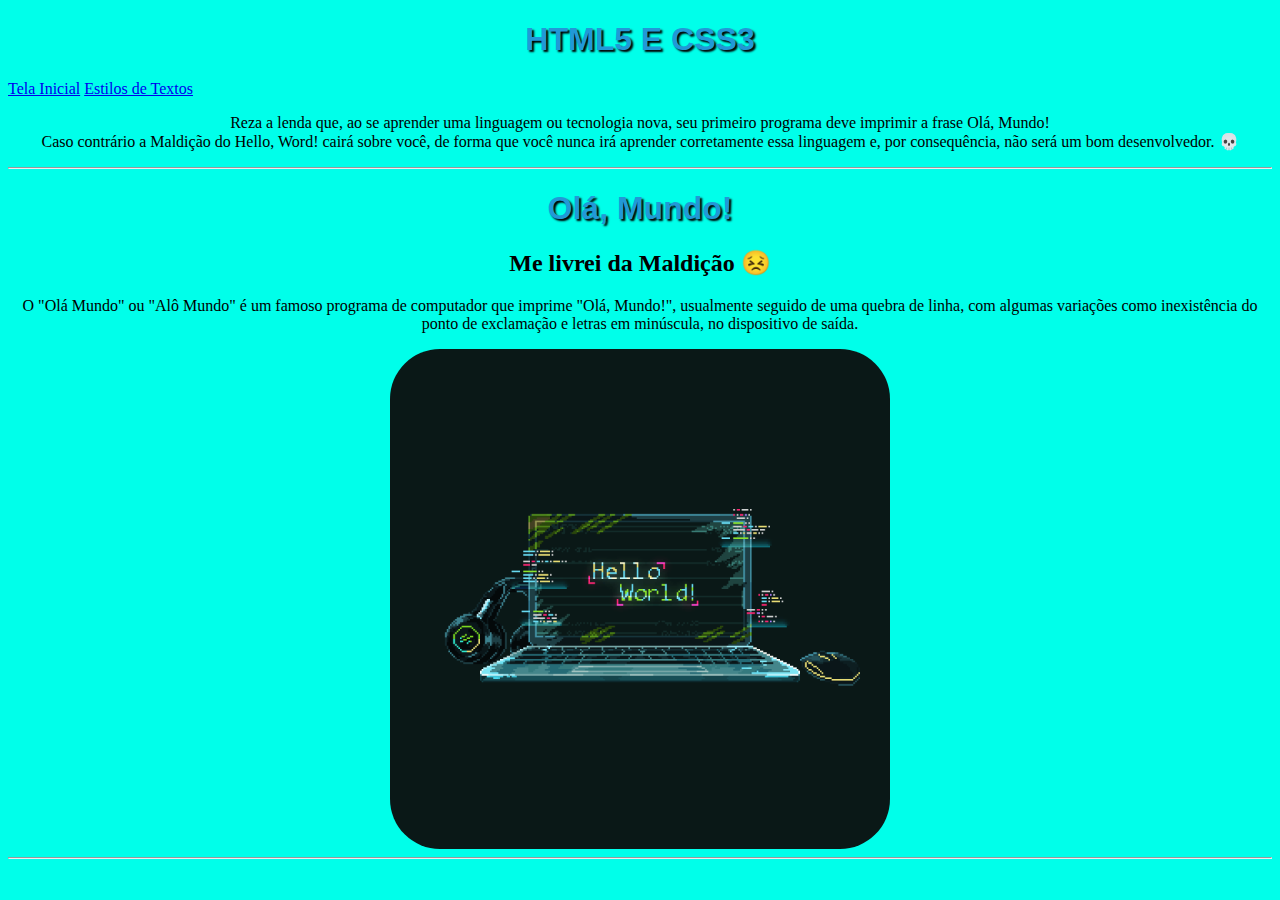
<file: index.html>
<!DOCTYPE html>
<html lang="pt-br">
<head>
    <meta charset="UTF-8">
    <meta http-equiv="X-UA-Compatible" content="IE=edge">
    <meta name="viewport" content="width=device-width, initial-scale=1.0">
    <link rel="shortcut icon" href="favicon.ico" type="image/x-icon">
    <link rel="stylesheet" href="style.css">
    <title>Meu Primeiro Site</title>
</head>
<body>
    <h1>HTML5 E CSS3</h1>
    <a href="index.html" target="_self" title="Tela Inicial">Tela Inicial</a>
    <a href="estilos.html" target="_self" title="Estilos de Textos">Estilos de Textos</a>

    <p id="Lenda">Reza a lenda que, ao se aprender uma linguagem ou tecnologia nova, seu primeiro programa deve imprimir a frase Olá, Mundo! </br>
    Caso contrário a Maldição do Hello, Word! cairá sobre você, de forma que você nunca irá aprender corretamente essa linguagem e, por consequência, não será um bom desenvolvedor. &#x1F480; </p>
    
    <hr>

    <h1>Olá, Mundo!</h1>
    <h2>Me livrei da Maldição &#x1F623;</h2>
    <p id="Lenda">
        O "Olá Mundo" ou "Alô Mundo" é um famoso programa de computador que imprime "Olá, Mundo!", usualmente seguido de uma quebra de linha, com algumas variações como inexistência do ponto de exclamação e letras em minúscula, no dispositivo de saída.
    </p>
        <div class="container">
        <img src="./imgs/imagem1.gif" height="500px" alt="Olá, Mundo!" style="display: block; margin: auto; border-radius: 50px;">
         <div class="overlay">
            <div class="text">&lt;h1&gt;Hello, World!&lt;/h1&gt;</h1></div>
         </div>
        </div>
        <hr>
        <audio src="audio/wow.mp3" autoplay style="display: block; margin: auto;"></audio>
    </body>
</html>
</file>
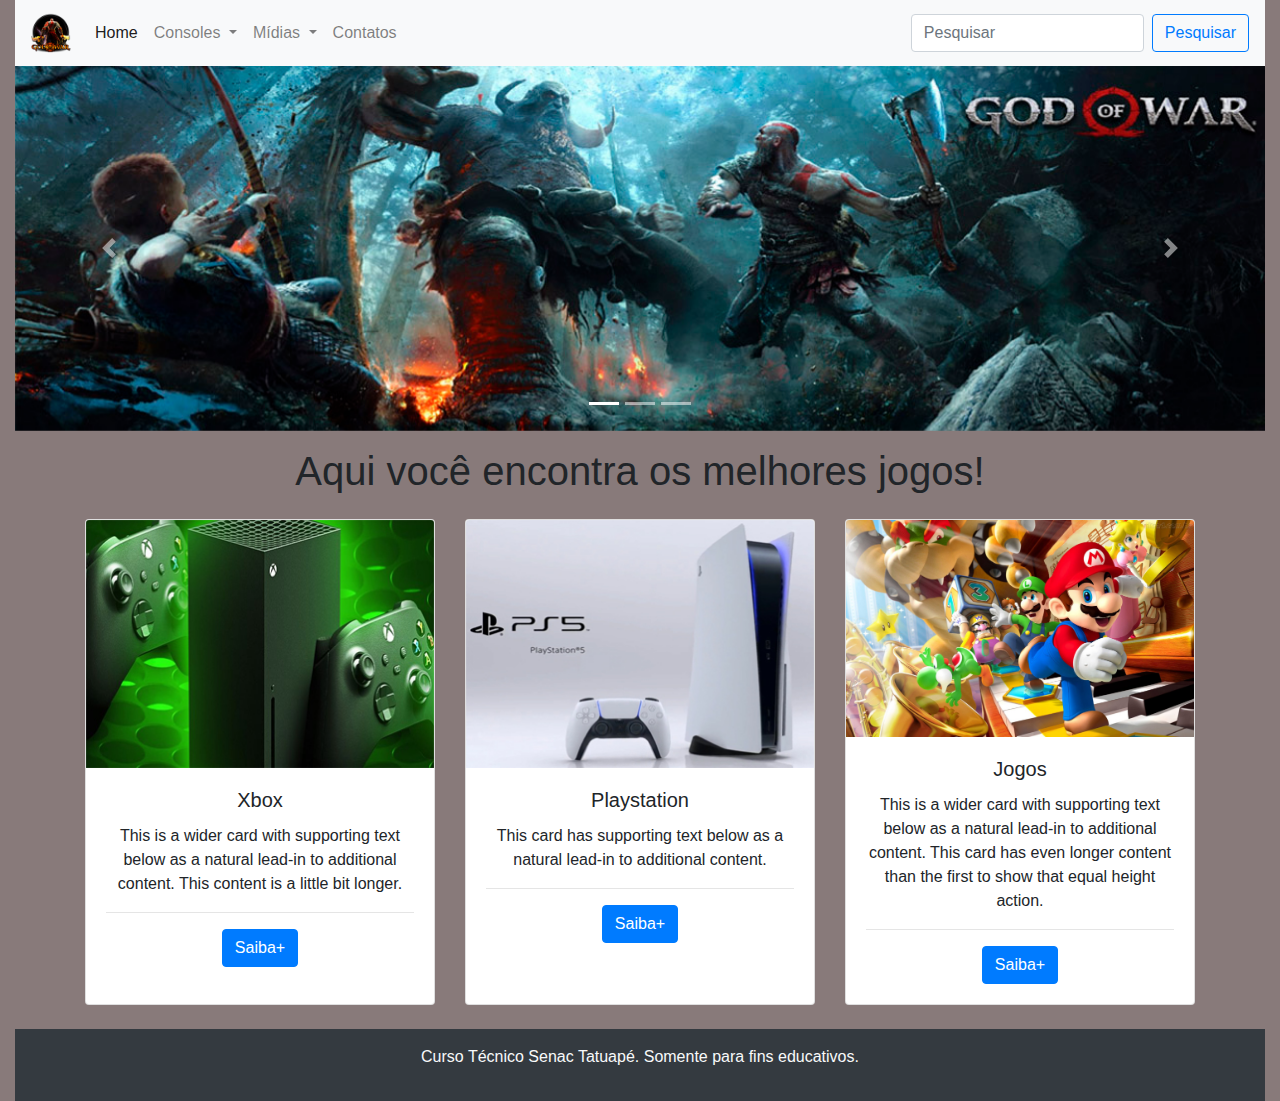
<file: 04_GAME/index.html>
<!DOCTYPE html>
<html lang="pt-br">
<head>
    <meta charset="UTF-8">
    <meta http-equiv="X-UA-Compatible" content="IE=edge">
    <meta name="viewport" content="width=device-width, initial-scale=1.0">
    <meta name="description" content="">
    <meta name="keywords" content="">
    <title>Game</title>
    <link rel="shortcut icon" href="img/favicon.ico" type="image/x-icon">
    <link rel="stylesheet" href="bootstrap/css/bootstrap.min.css">
    <style>
        body{
            background-color: #887a7a;
        }
        .logo{
            width: 40px;
            height: 40px;
        }
    </style>
</head>
<body>

    <div class="container-fluid">
        <nav class="navbar navbar-expand-lg navbar-light bg-light">
            <a class="navbar-brand" href="index.html">
                <img src="img/ico_kratos.png" class="logo" alt="">
            </a>
            <button class="navbar-toggler" type="button" data-toggle="collapse" data-target="#conteudoNavbarSuportado" aria-controls="conteudoNavbarSuportado" aria-expanded="false" aria-label="Alterna navegação">
              <span class="navbar-toggler-icon"></span>
            </button>
          
            <div class="collapse navbar-collapse" id="conteudoNavbarSuportado">
              <ul class="navbar-nav mr-auto">
                <li class="nav-item active">
                  <a class="nav-link" href="index.html">Home <span class="sr-only">(página atual)</span></a>
                </li>                
                
                <li class="nav-item dropdown">
                  <a class="nav-link dropdown-toggle" href="#" id="navbarDropdown" role="button" data-toggle="dropdown" aria-haspopup="true" aria-expanded="false">
                    Consoles
                  </a>
                  <div class="dropdown-menu" aria-labelledby="navbarDropdown">
                    <a class="dropdown-item" href="play.html">Play</a>
                    <a class="dropdown-item" href="xbox.html">Xbox</a> 
                  </div>
                </li>

                <li class="nav-item dropdown">
                    <a class="nav-link dropdown-toggle" href="#" id="navbarDropdown" role="button" data-toggle="dropdown" aria-haspopup="true" aria-expanded="false">
                      Mídias
                    </a>
                    <div class="dropdown-menu" aria-labelledby="navbarDropdown">
                      <a class="dropdown-item" href="fotos.html">Fotos</a>
                      <a class="dropdown-item" href="video.html">Vídeos</a> 
                    </div>
                  </li>

                <li class="nav-item">
                  <a class="nav-link" href="contatos.html">Contatos</a>
                </li>
              </ul>
              <form class="form-inline my-2 my-lg-0">
                <input class="form-control mr-sm-2" type="search" placeholder="Pesquisar" aria-label="Pesquisar">
                <button class="btn btn-outline-primary my-2 my-sm-0" type="submit">Pesquisar</button>
              </form>
            </div>
          </nav> 
          <div id="carouselExampleIndicators" class="carousel slide" data-ride="carousel">
            <ol class="carousel-indicators">
              <li data-target="#carouselExampleIndicators" data-slide-to="0" class="active"></li>
              <li data-target="#carouselExampleIndicators" data-slide-to="1"></li>
              <li data-target="#carouselExampleIndicators" data-slide-to="2"></li>
            </ol>
            <div class="carousel-inner">
              <div class="carousel-item active">
                <img class="d-block w-100" src="img/banner1.jpg" alt="Primeiro slide">
              </div>
              <div class="carousel-item">
                <img class="d-block w-100" src="img/banner2.jpg" alt="">
              </div>
              <div class="carousel-item">
                <img class="d-block w-100" src="img/banner-gears.jpg" alt="">
              </div>
            </div>
            <a class="carousel-control-prev" href="#carouselExampleIndicators" role="button" data-slide="prev">
              <span class="carousel-control-prev-icon" aria-hidden="true"></span>
              <span class="sr-only">Anterior</span>
            </a>
            <a class="carousel-control-next" href="#carouselExampleIndicators" role="button" data-slide="next">
              <span class="carousel-control-next-icon" aria-hidden="true"></span>
              <span class="sr-only">Próximo</span>
            </a>
          </div>

          <div class="container">
            <h1 class="text-center pt-3 pb-3">Aqui você encontra os melhores jogos!</h1>
            <div class="card-deck text-center">
              <div class="card">
                <img class="card-img-top" src="img/x_xbox.jpg" alt="Xbox">
                <div class="card-body">
                  <h5 class="card-title">Xbox</h5>
                  <p class="card-text">This is a wider card with supporting text below as a natural lead-in to additional content. This content is a little bit longer.</p>
                  <hr>
                  <a href="#" class="btn btn-primary">Saiba+</a>
                </div>
              </div>
              <div class="card">
                <img class="card-img-top" src="img/ps5.jpg" alt="Playstation">
                <div class="card-body">
                  <h5 class="card-title">Playstation</h5>
                  <p class="card-text">This card has supporting text below as a natural lead-in to additional content.</p>
                  <hr>
                  <a href="#" class="btn btn-primary">Saiba+</a>
                </div>
              </div>
              <div class="card">
                <img class="card-img-top" src="img/mario.jpg" alt="Mario">
                <div class="card-body">
                  <h5 class="card-title">Jogos</h5>
                  <p class="card-text">This is a wider card with supporting text below as a natural lead-in to additional content. This card has even longer content than the first to show that equal height action.</p>
                  <hr>
                  <a href="#" class="btn btn-primary">Saiba+</a>
                </div>
              </div>
            </div>
          </div>
          <br>
          <footer class="container-fluid text-center text-light bg-dark pt-3 pb-3">
            <p>Curso Técnico Senac Tatuapé. Somente para fins educativos.</p>
          </footer>

    </div>

     <!-- JavaScript (Opcional) -->
    <!-- jQuery primeiro, depois Popper.js, depois Bootstrap JS -->
    <script src="bootstrap/js/jquery-3.3.1.slim.min.js"></script>
    <script src="bootstrap/js/popper.min.js"></script>
    <script src="bootstrap/js/bootstrap.min.js" ></script>
</body>
</html>
</file>
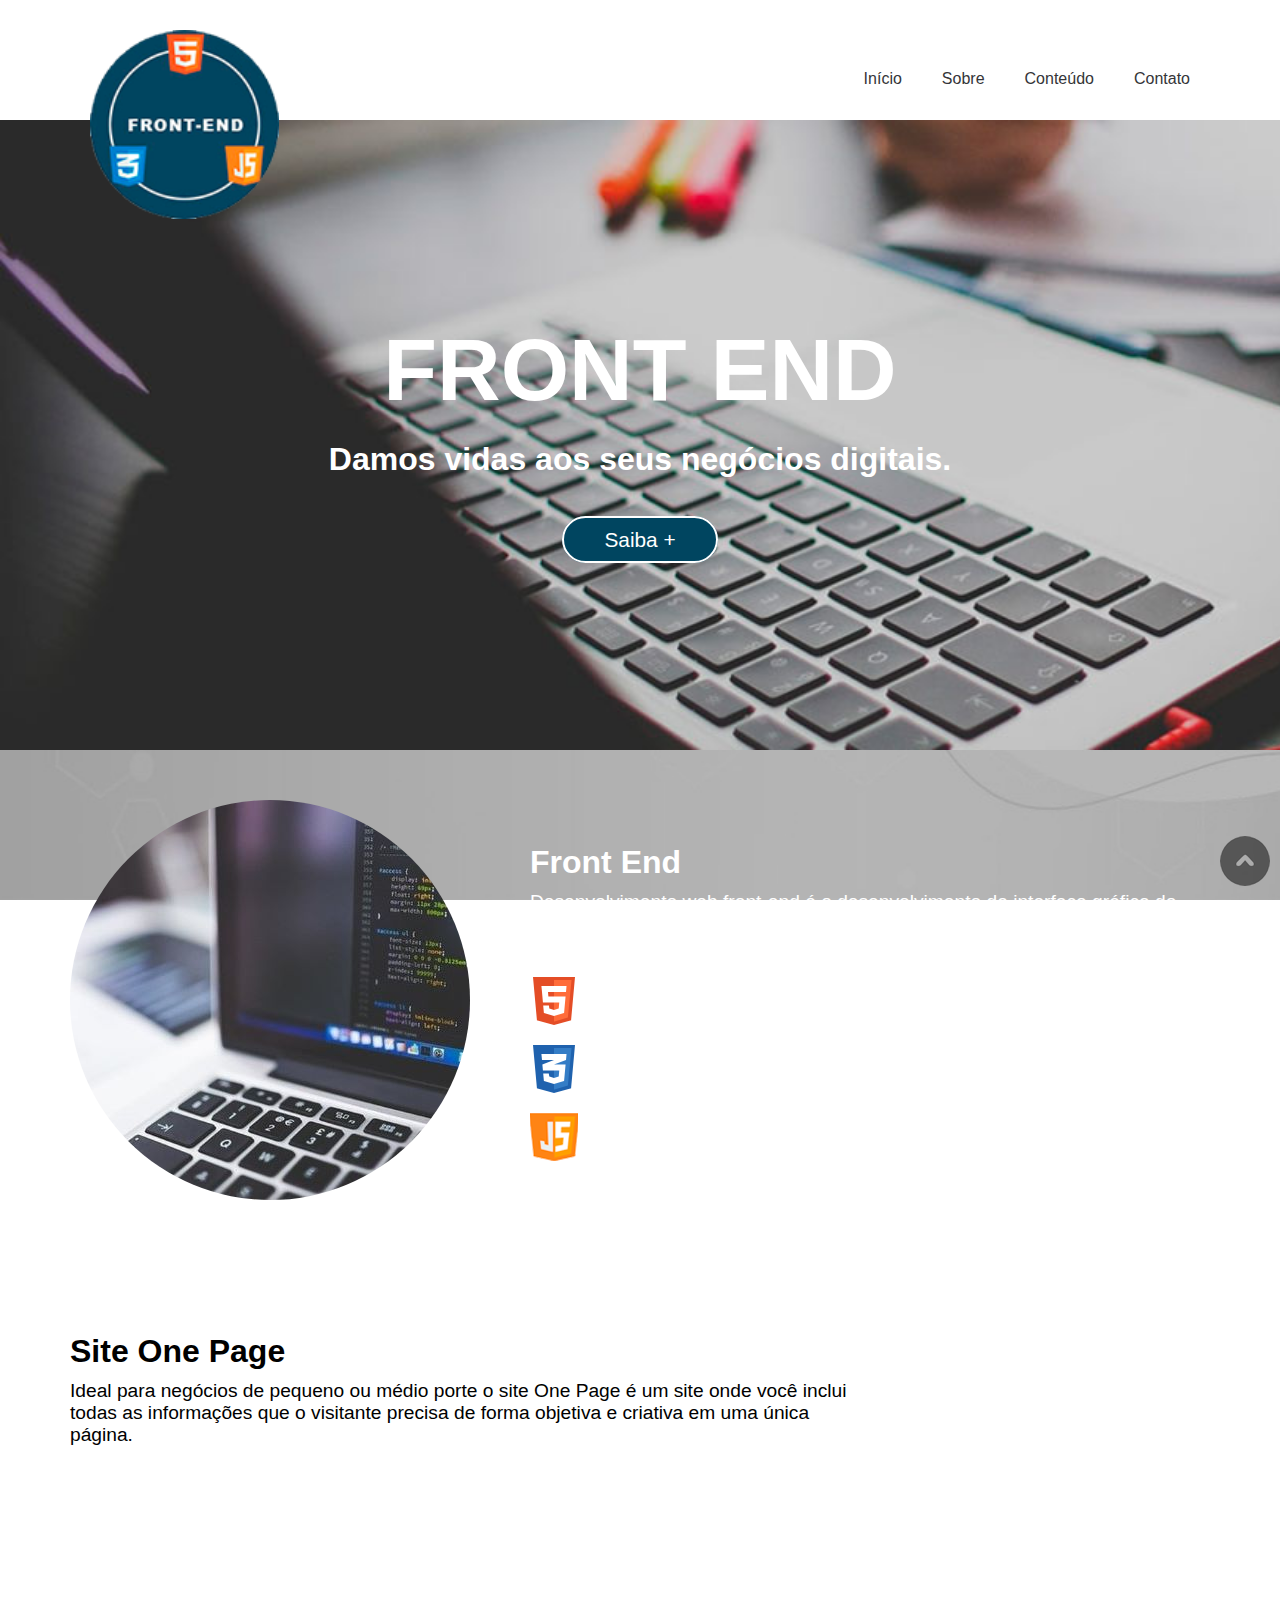
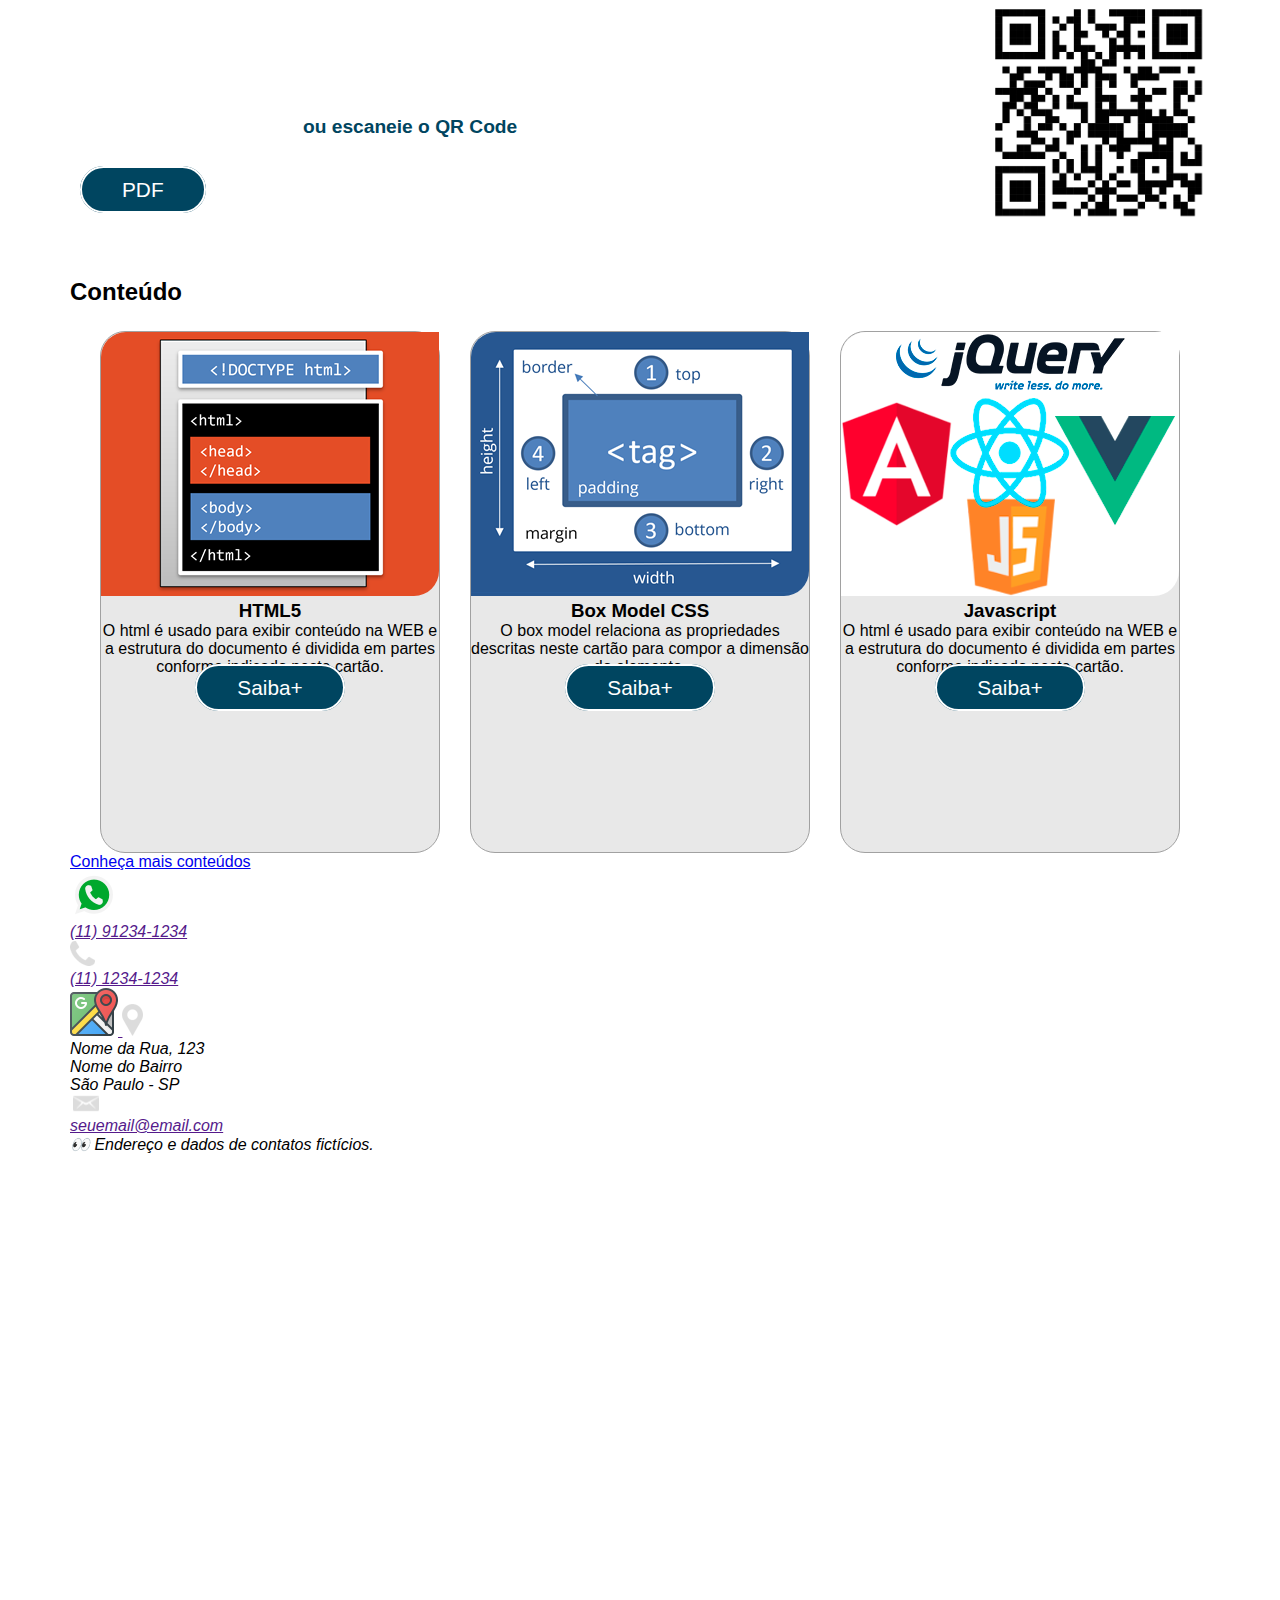
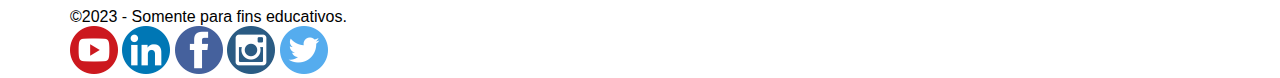
<file: ONE PAGE/index.html>
<!DOCTYPE html>
<html lang="pt-br">
<head>
    <meta charset="UTF-8">
    <meta http-equiv="X-UA-Compatible" content="IE=edge">
    <meta name="viewport" content="width=device-width, initial-scale=1.0">
    <meta name="description" content="">
    <meta name="keywords" content="">
    <title>One Page Site</title>
    <link rel="shortcut icon" href="img/favicon.png" type="image/x-icon">
    <link rel="stylesheet" href="style.css">
</head>
<body>
    <header id="inicio">
        <div class="container flex">
            <div id="logo">
                <img src="img/logo_front.png" alt="Logotipo Front End">
            </div>
            <nav id="menu">
                <input type="checkbox" name="check" id="check">
                <label for="check">&#x2630;</label>
                <ul>
                    <li><a href="#inicio">Início</a></li>
                    <li><a href="#sobre">Sobre</a></li>
                    <li><a href="#conteudo">Conteúdo</a></li>
                    <li><a href="#contato">Contato</a></li>
                </ul>
            </nav>
        </div>
    </header>
     <main>
        <div class="container">
            <h1>FRONT END</h1>
            <h2>Damos vidas aos seus negócios digitais.</h2>
            <a href="#" target="_blank" class="botao">Saiba +</a>
        </div>
    </main>
    <section id="sobre">
        <div class="container flex2">
            <div class="destaque_sobre">
                <img src="img/html5css3.jpg" alt="html5 e css3">
            </div>
            <div id="texto_sobre">
                <h2>Front End</h2>
                <p>Desenvolvimento web front-end é o desenvolvimento da interface gráfica do usuário de um site, através do uso do HTML, CSS E JvsaScript, para que os usuários possam visualizar e interagir com esse site.</p>
            
                <div class="topico_sobre flex2">
                    <img src="img/html5.png" alt="HTML5">
                    <p>HTML5</p>
                </div>

                <div class="topico_sobre flex2">
                    <img src="img/css3.png" alt="CSS3">
                    <p>CSS3</p>
                </div>

                <div class="topico_sobre flex2">
                    <img src="img/js.png" alt="Javascript">
                    <p>Javascript</p>
                </div>
            </div>
        </div>
    </section>

    <section id="onepage">
        <div class="container flex3">
            <article>
                <h2>Site One Page</h2>
                <p>Ideal para negócios de pequeno ou médio porte o site One Page é um site onde você inclui todas as informações que o visitante precisa de forma objetiva e criativa em uma única página.</p>
            </article>
            <article id="video">
                <iframe width="560" height="315" src="https://www.youtube.com/embed/tFyHyxTwSPA?si=cgU-Zto3wyfyHs2e" title="YouTube video player" allow="accelerometer; autoplay; clipboard-write; encrypted-media; gyroscope; picture-in-picture; web-share" allowfullscreen></iframe>
            </article>
        </div>
    </section>


    <section id="wireframe">
        <div class="container flex2">
            <article id="texto_wireframe">
                <h2>Wireframe</h2>
                <p>Wireframe é uma representação visual da estrutura básica de uma página. Ele deve ser feito da maneira mais simples possível, mostrando apenas o essencial, como uma espécie de rascunho, sem cores ou imagens. Clique no botão <span>ou escaneie o QR Code</span> para obter o wireframe desta página.</p>
                <a href="wireframe.pdf" class="botao">PDF</a>
            </article>
            <article id="qrcode">
                <img src="img/qrcode.png" alt="QRcode">
            </article>
        </div>
    </section>
    <section id="conteudo">
        <div class="container">
            <h2>Conteúdo</h2>
            <div class="cards flex4">
                <div class="card">
                    <img src="img/estruturahtml.png" alt="Estrutura HTML5">
                    <h3>HTML5</h3>
                    <p>O html é usado para exibir conteúdo na WEB e a estrutura do documento é dividida em partes conforme indicado neste cartão.</p>
                    <a href="#" target="_blank" class="botao">Saiba+</a>
                </div>

                <div class="card">
                    <img src="img/boxmodel.png" alt="Box Model">
                    <h3>Box Model CSS</h3>
                    <p>O box model relaciona as propriedades descritas neste cartão para compor a dimensão do elemento.</p>
                    <a href="#" target="_blank" class="botao">Saiba+</a>
                </div>

                <div class="card">
                    <img src="img/javascript.png" alt="Javascript">
                    <h3>Javascript</h3>
                    <p>O html é usado para exibir conteúdo na WEB e a estrutura do documento é dividida em partes conforme indicado neste cartão.</p>
                    <a href="#" target="_blank" class="botao">Saiba+</a>
                </div>                
            </div>

            <div id="todos">
                <a href="#" target="_blank">Conheça mais conteúdos</a>
            </div>
        </div>
    </section>

    <address>
        <div class="container">
            <div class="contato">
                <a href="" target="_blank">
                    <img src="img/whatsapp.png" alt="Whatsapp">
                    <p>(11) 91234-1234</p>
                </a>
                <a href="">
                    <img src="img/fone.png" alt="Telefone">
                    <p>(11) 1234-1234</p>
                </a>
            </div>

            <article class="endereco">
                <a href="" target="_blank">
                    <img src="img/mapa.png" alt="Mapa do Endereço">
                </a>

                <img src="img/local.png" alt="Local" id="icone_local">
                <p>Nome da Rua, 123</p>
                <p>Nome do Bairro</p>
                <p>São Paulo - SP</p>

                <a href="">
                    <img src="img/email.png" alt="Email">
                    <p>seuemail@email.com</p>
                </a>
                <p id="dados">&#128064; Endereço e dados de contatos fictícios.</p>
            </article>
            
            <article id="google_maps">
                <iframe src="https://www.google.com/maps/embed?pb=!1m18!1m12!1m3!1d3657.765972159828!2d-46.57754272575119!3d-23.54091826083948!2m3!1f0!2f0!3f0!3m2!1i1024!2i768!4f13.1!3m3!1m2!1s0x94ce5ec26cfdcfed%3A0x49e7eb66fd4f1f2!2sSenac%20Tatuap%C3%A9%20-%20Cel.%20Lu%C3%ADs%20Americano!5e0!3m2!1spt-BR!2sbr!4v1696444258677!5m2!1spt-BR!2sbr" width="600" height="450" style="border:0;" allowfullscreen="" loading="lazy" referrerpolicy="no-referrer-when-downgrade"></iframe>
            </article>
        </div>
    </address>

    <footer>
        <div class="container">
            <article id="copyright">
                <p>&#169;2023 - Somente para fins educativos.</p>
            </article>
            <article id="redes_sociais">
    
    <a href="" target="_blank"><img src="img/youtube.png" alt="Youtubr"></a>
    <a href="" target="_blank"><img src="img/linkedin.png" alt="Linkedin"></a>
    <a href="" target="_blank"><img src="img/facebook.png" alt="Facebook"></a>
    <a href="" target="_blank"><img src="img/instagram.png" alt="Instagram"></a>
    <a href="" target="_blank"><img src="img/twitter.png" alt="X/Twitter"></a>
            </article>
        </div>
    </footer>

    <a href="#inicio" id="topo">
        <img src="img/topo.png" alt="Topo do site">
    </a>
</body>
</html>
</file>
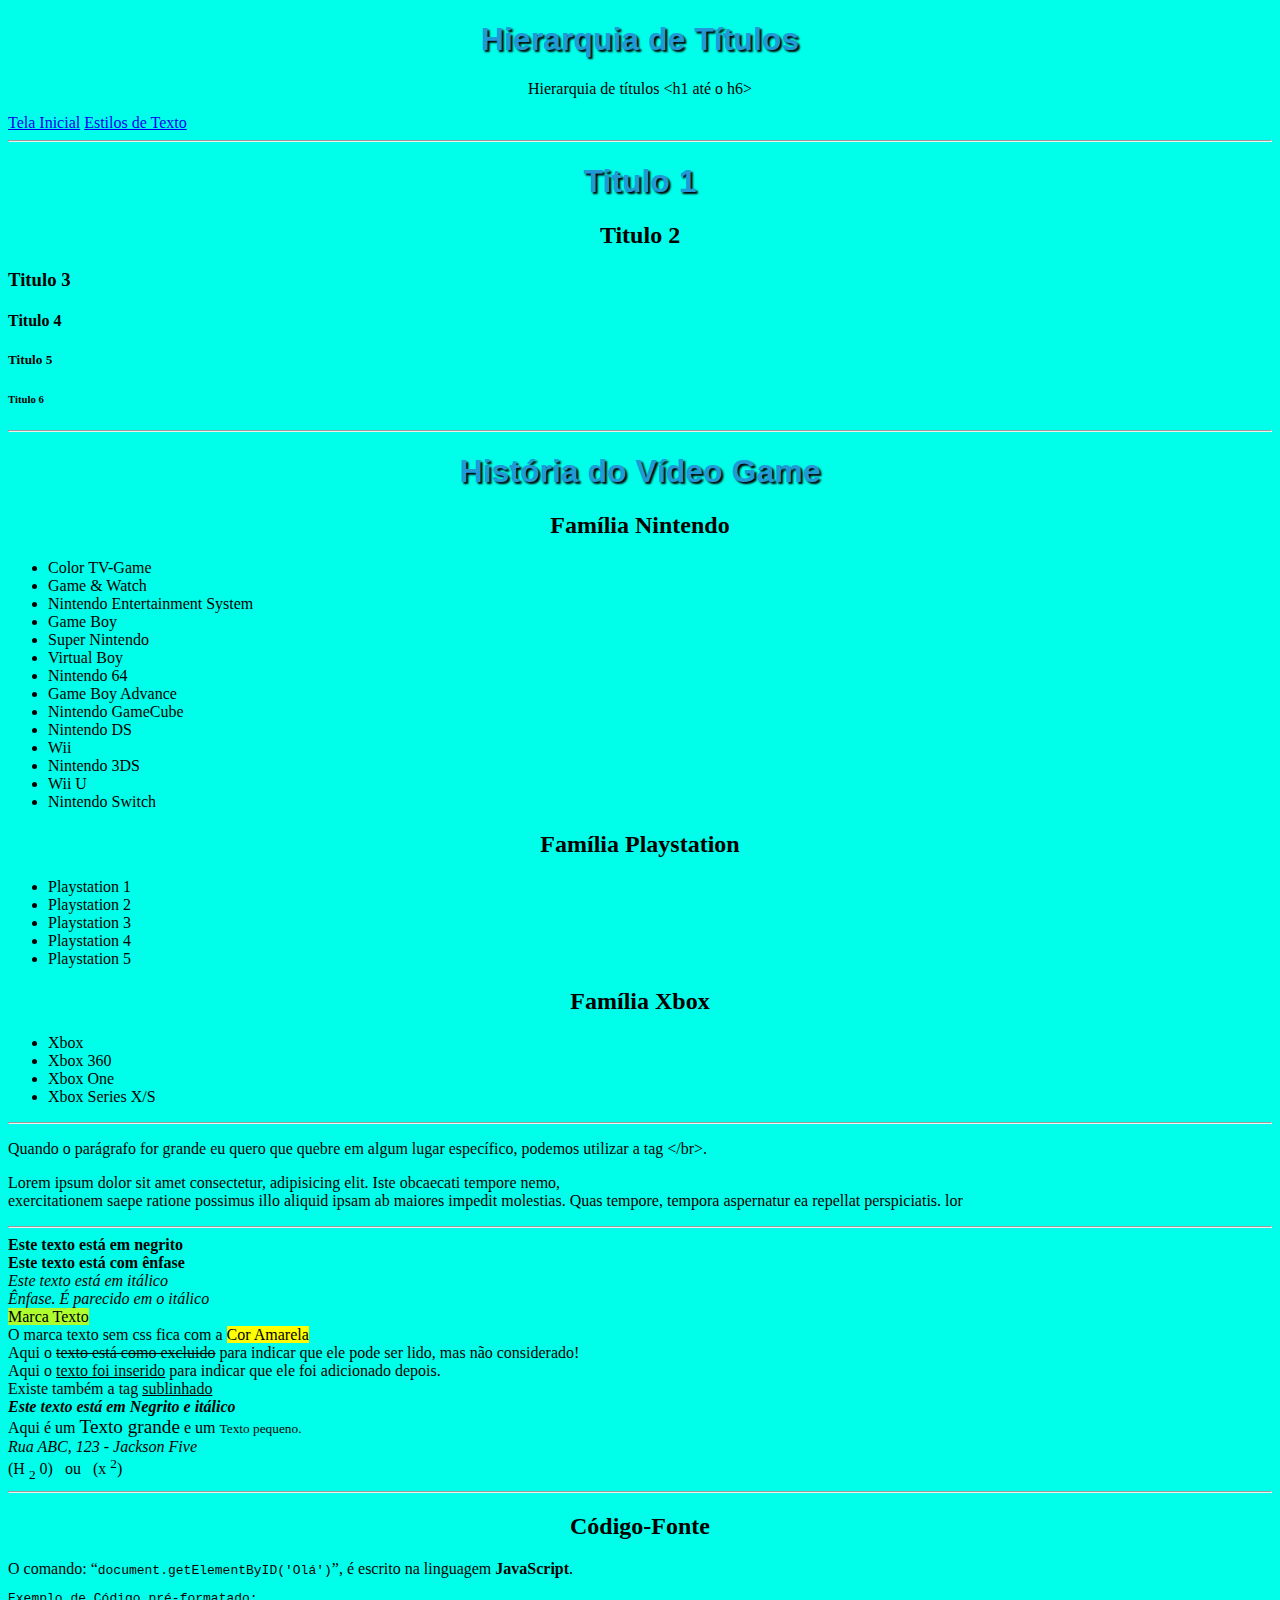
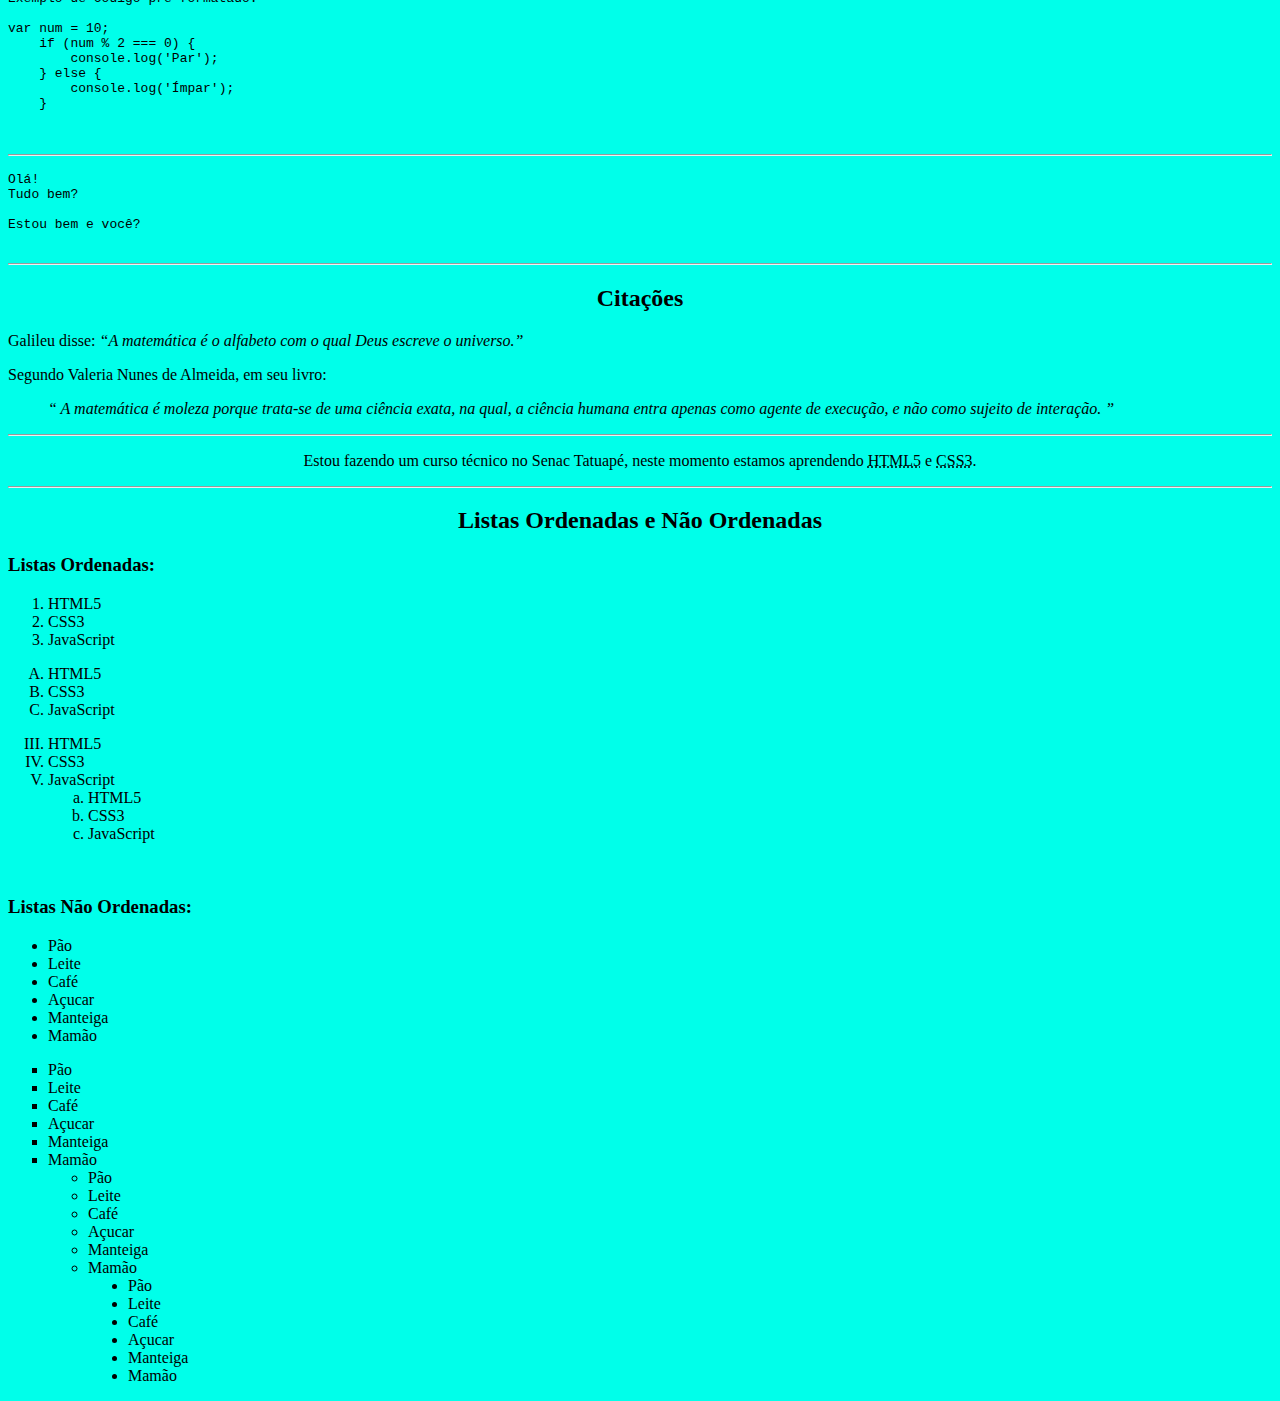
<file: estilos.html>
<!DOCTYPE html>
<html lang="pt-br">
<head>
    <meta charset="UTF-8">
    <meta http-equiv="X-UA-Compatible" content="IE=edge">
    <meta name="viewport" content="width=device-width, initial-scale=1.0">
    <link rel="stylesheet" href="style.css">
    <title>Estilos de Textos</title>
</head>
<body>
    <h1 style="text-align: center;">Hierarquia de Títulos</h1>
    <p style="text-align: center;">Hierarquia de títulos &lt;h1 até o h6&gt;</p>
    <a href="index.html" target="_self" title="Tela Inicial">Tela Inicial</a>
    <a href="estilos.html" target="_self" title="Estilos de Texto">Estilos de Texto</a>
    <hr>
    <h1>Titulo 1</h1>
    <h2>Titulo 2</h2>
    <h3>Titulo 3</h3>
    <h4>Titulo 4</h4>
    <h5>Titulo 5</h5>
    <h6>Titulo 6</h6>
<hr>
    <h1>História do Vídeo Game</h1>
    <h2>Família Nintendo</h2>
    <ul>
        <li>Color TV-Game</li>
        <li>Game & Watch</li>
        <li>Nintendo Entertainment System</li>
        <li>Game Boy</li>
        <li>Super Nintendo</li>
        <li>Virtual Boy</li>
        <li>Nintendo 64</li>
        <li>Game Boy Advance</li>
        <li>Nintendo GameCube</li>
        <li>Nintendo DS</li>
        <li>Wii</li>
        <li>Nintendo 3DS</li>
        <li>Wii U</li>
        <li>Nintendo Switch</li>
    </ul>
    <h2>Família Playstation</h2>
    <ul>
        <li>Playstation 1</li>
        <li>Playstation 2</li>
        <li>Playstation 3</li>
        <li>Playstation 4</li>
        <li>Playstation 5</li>
    </ul>
        <h2>Família Xbox</h2>
        <ul>
            <li>Xbox</li>
            <li>Xbox 360</li>
            <li>Xbox One</li>
            <li>Xbox Series X/S</li>
        </ul>
<hr>
    <p>Quando o parágrafo for grande eu quero que quebre em algum lugar específico, podemos utilizar a tag &lt;/br&gt;.</p>
    <!--Utilizar o <br> varias vezes para criar espaçamentos maiores é errado! O correto é fazer no CSS.-->
    <p>Lorem ipsum dolor sit amet consectetur, adipisicing elit. Iste obcaecati tempore nemo, <br> exercitationem saepe ratione possimus illo aliquid ipsam ab maiores impedit molestias. Quas tempore, tempora aspernatur ea repellat perspiciatis. lor</p>
<hr>
    <b>Este texto está em negrito</b> <br>
    <strong>Este texto está com ênfase</strong> <br>
    <i>Este texto está em itálico</i> <br>
    <em>Ênfase. É parecido em o itálico</em> <br>
    <mark style="background-color: greenyellow;">Marca Texto</mark> <br>
    O marca texto sem css fica com a <mark>Cor Amarela</mark> <br>
    Aqui o <del>texto está como excluido</del> para indicar que ele pode ser lido, mas não considerado! <br>
    Aqui o <ins>texto foi inserido</ins> para indicar que ele foi adicionado depois. <br>
    Existe também a tag <u>sublinhado</u> <br>
    <em> <strong>Este texto está em Negrito e itálico</strong> </em> <br>
    Aqui é um <big>Texto grande</big> e um <small>Texto pequeno.</small> <br>
    <address>Rua ABC, 123 - Jackson Five</address>
    (H <sub>2</sub> 0) &nbsp; ou &nbsp; (x <sup>2</sup>) <br>
<hr>
    <h2>Código-Fonte</h2>
    O comando: <q><code>document.getElementByID('Olá')</code></q>, é escrito na linguagem <strong>JavaScript</strong>. <br>
    <pre>
Exemplo de Código pré-formatado:
        <code> 
var num = 10;
    if (num % 2 === 0) { 
        console.log('Par');
    } else {
        console.log('Ímpar');
    }
        </code>
    </pre>
<hr>
    <p>
        <pre>
Olá! 
Tudo bem?

Estou bem e você?
        </pre>
    </p>
    
<hr>
    <h2>Citações</h2>
    Galileu disse: <em><q>A matemática é o alfabeto com o qual Deus escreve o universo.</q></em> <br>
    <p>Segundo Valeria Nunes de Almeida, em seu livro:</p>
    <blockquote cite="https://www.frasesfamosas.com.br"><em><q>
        A matemática é moleza porque trata-se de uma ciência exata, na qual, a ciência humana entra apenas como agente de execução, e não como sujeito de interação.
    </q></em></blockquote>
<hr>
    <p id="Lenda">Estou fazendo um curso técnico no Senac Tatuapé, neste momento estamos aprendendo <abbr title="Hyper Text Markup Language">HTML5</abbr> e <abbr title="Cascating Style Sheets">CSS3</abbr>.
    </p>

   <hr>
   
   <h2>Listas Ordenadas e Não Ordenadas</h2>
   <h3>Listas Ordenadas:</h3>
   <ol>
    <li>HTML5</li>
    <li>CSS3</li>
    <li>JavaScript</li>
   </ol>

   <ol type="A"> <!-- A, a, I, i, 1-->
    <li>HTML5</li>
    <li>CSS3</li>
    <li>JavaScript</li>
   </ol>

   <ol type="I" start="3">
    <li>HTML5</li>
    <li>CSS3</li>
    <li>
        JavaScript
        <ol type="a">
            <li>HTML5</li>
            <li>CSS3</li>
            <li>JavaScript</li>
        </ol>
    </li>
   </ol><br>
   <h3>Listas Não Ordenadas:</h3>

   <ul>
        <li>Pão</li>
        <li>Leite</li>
        <li>Café</li>
        <li>Açucar</li>
        <li>Manteiga</li>
        <li>Mamão
    </ul>

   <ul type="square"> <!--Square, Circle, Disc-->
        <li>Pão</li>
        <li>Leite</li>
        <li>Café</li>
        <li>Açucar</li>
        <li>Manteiga</li>
        <li>Mamão
            <ul type="circle">
                <li>Pão</li>
                <li>Leite</li>
                <li>Café</li>
                <li>Açucar</li>
                <li>Manteiga</li>
                <li>Mamão
                    <ul type="disc">
                        <li>Pão</li>
                        <li>Leite</li>
                        <li>Café</li>
                        <li>Açucar</li>
                        <li>Manteiga</li>
                        <li>Mamão</li>
                    </ul>
                </li>
            </ul>
        </li>
   </ul>


</body>
</html>
</file>
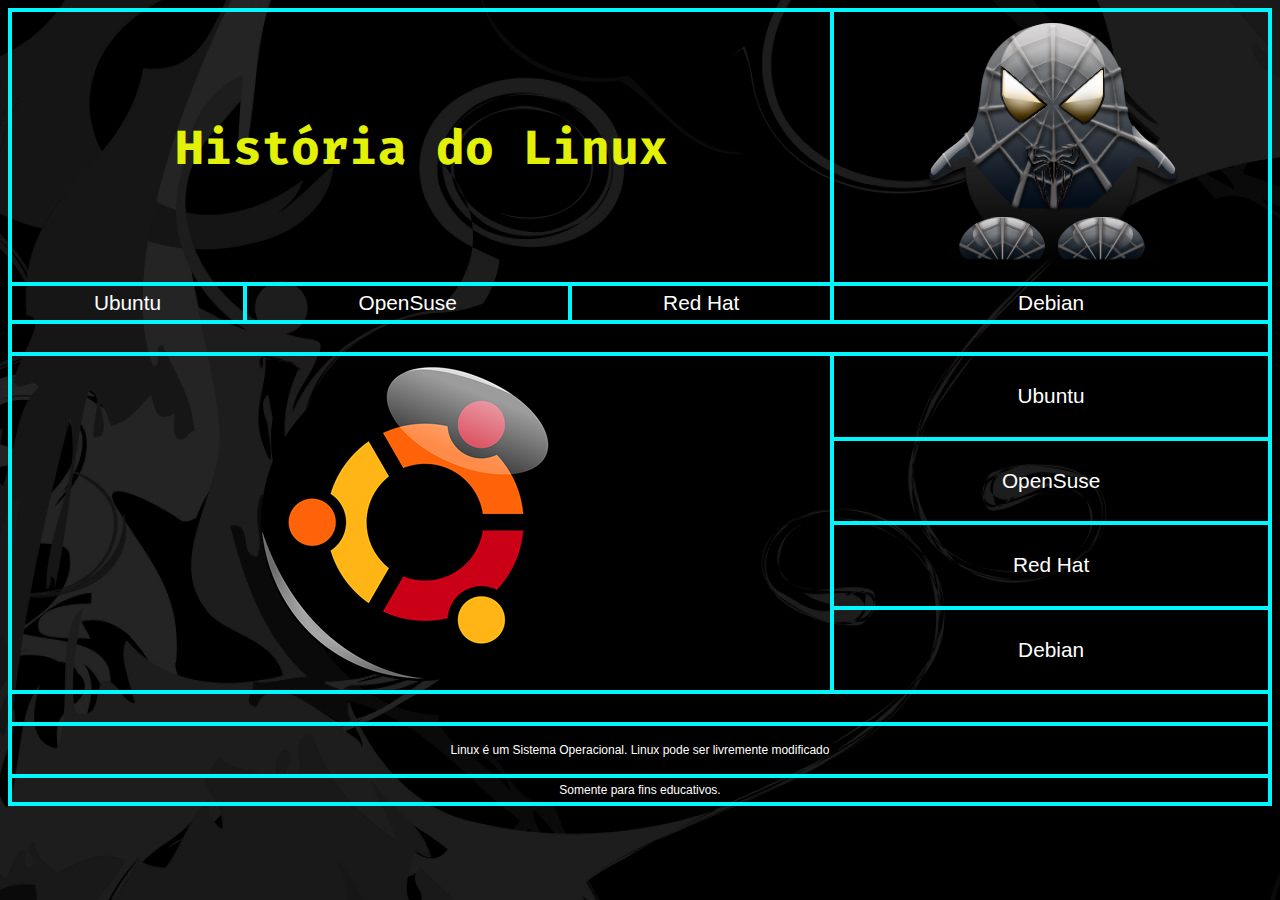
<file: Aula 04/tabela.html>
<!DOCTYPE html>
<html lang="pt-br">
<head>
    <meta charset="UTF-8">
    <meta http-equiv="X-UA-Compatible" content="IE=edge">
    <meta name="viewport" content="width=device-width, initial-scale=1.0">
    <meta name="description" content="Aqui você irá encontrar conteúdos referentes a linux...">
    <meta name="keywords" content="linux, ubuntu, mint, opensuse...">
    <link rel="stylesheet" href="style_tabela.css">
    <link rel="shortcut icon" href="favicon.ico" type="image/x-icon">
    <title>Tabela</title>
</head>
<body>
    <table>
        <tr>
            <td id="linux" colspan="3">História do Linux</td>
            <td><img src="tux4.png" alt="Tux Spider Man"></td>
        </tr>
        <tr>
            <td class="ubuntu">Ubuntu</td>
            <td class="ubuntu">OpenSuse</td>
            <td class="ubuntu">Red Hat</td>
            <td class="ubuntu">Debian</td>
        </tr>
        <tr>
            <td colspan="4"> <br> </td> <!--linha vazia-->
        </tr>
        <tr>
            <td colspan="3" rowspan="4"><img src="ubuntu.png" alt="Logo do Linux ubuntu"></td>
            <td class="ubuntu">Ubuntu</td>
        </tr>
        <tr>
            <td class="ubuntu">OpenSuse</td>
        </tr>
        <tr>
            <td class="ubuntu">Red Hat</td>
        </tr>
        <tr>
            <td class="ubuntu">Debian</td>
        </tr>

        <td colspan="4"> <br> </td> <!--linha vazia-->

        <tr>
            <td colspan="4" id="final">
                <p> Linux é um Sistema Operacional. Linux pode ser livremente modificado 
                </p>
            </td>
        </tr>
        <tr>
            <td colspan="4" id="final">Somente para fins educativos.</td>
        </tr>
    </table>
</body>
</html>
</file>
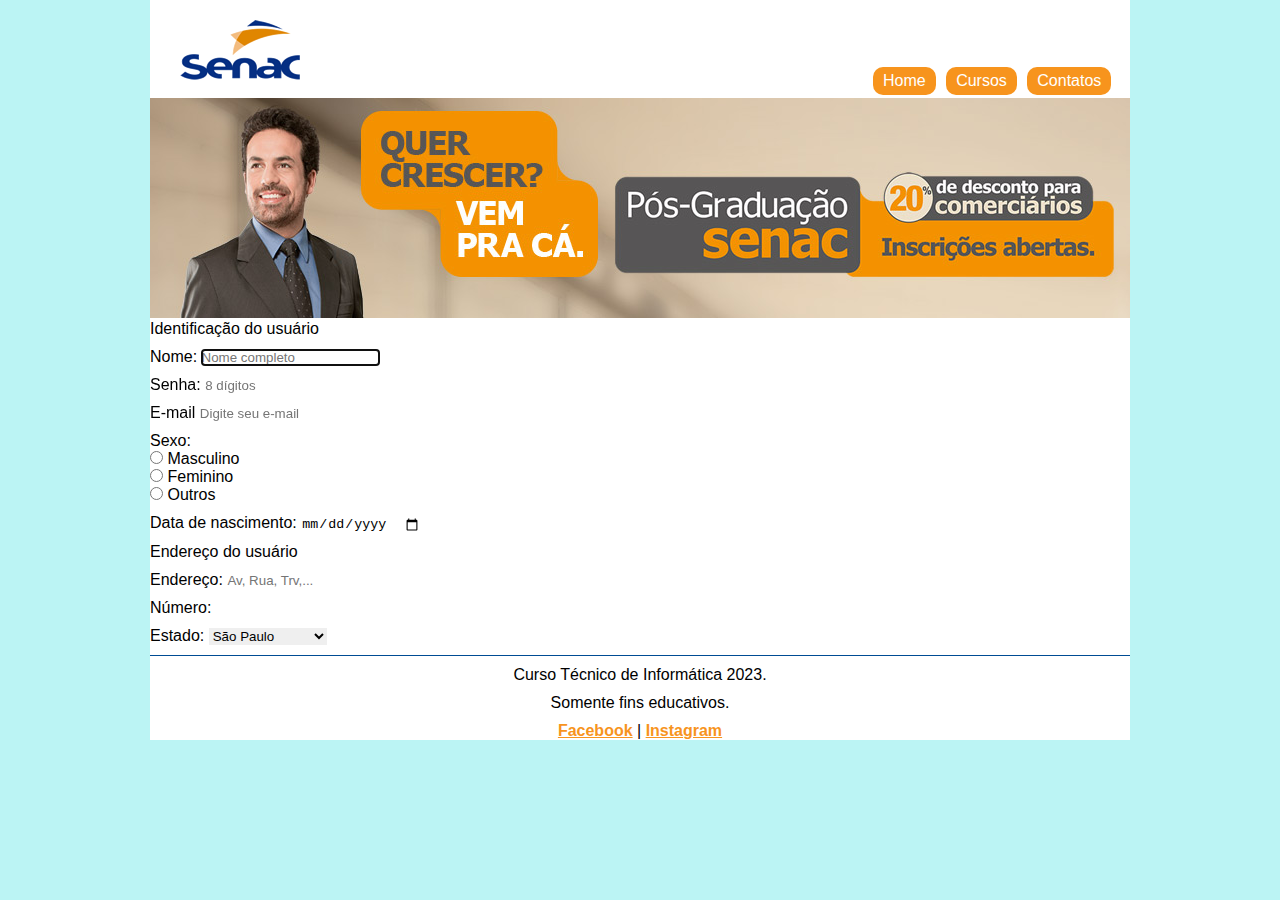
<file: SENAC/contatos.html>
<!DOCTYPE html>
<html lang="pt-br">
<head>
    <meta charset="UTF-8">
    <meta http-equiv="X-UA-Compatible" content="IE=edge">
    <meta name="viewport" content="width=device-width, initial-scale=1.0">
    <meta name="description" content="">
    <meta name="keywords" content="">

    <link rel="shortcut icon" href="img/favicon.ico" type="image/x-icon">
    <link rel="stylesheet" href="style.css">

    <title>Entre em contato</title>
</head>
<body>
    <div id="interface">
        <header class="topo">
            <img src="img/logo-senac.png" alt="Logo do Senac" class="logo">
            <nav class="menu">
                <ul>
                <li>
                    <a href="index.html">Home</a>
                </li>
                <li><a href="cursos.html">Cursos</a></li>
                <li><a href="contatos.html">Contatos</a></li>
                </ul>
            </nav>
            <img src="img/topo_pos.jpg" alt="" class="banner">
        </header>
        
        <form action="">
            <fieldset id="usuario">
                <legend>Identificação do usuário</legend>
                <p>
                    <label for="cnome">Nome:</label>
                    <input type="text" name="tnome" id="cnome" size="20" placeholder="Nome completo" autofocus required>
                </p>

                <p>
                    <label for="csenha">Senha:</label>
                    <input type="password" name="tsenha" id="csenha" size="8" maxlength="8" placeholder="8 dígitos" required>
                </p>

                <p>
                    <label for="cmail">E-mail</label>
                    <input type="email" name="tmail" id="cmail" size="35" placeholder="Digite seu e-mail" required>
                </p>

                <fieldset id="sexo">
                    <legend>Sexo:</legend>
                    <input type="radio" name="tsexo" id="csexo">        
                    <label for="cmasc">Masculino</label>
                    <br>
                    <input type="radio" name="tsexo" id="cfem">        
                    <label for="cfem">Feminino</label>
                    <br>
                    <input type="radio" name="tsexo" id="coutros">        
                    <label for="coutros">Outros</label>
                </fieldset>

                <p>
                    Data de nascimento: <input type="date" name="tnasc" id="cnasc">
                </p>                
            </fieldset>

            <fieldset>
                <legend>Endereço do usuário</legend>
                <p>
                    <label for="crua">Endereço:</label>
                    <input type="text" name="trua" id="crua" size="30" placeholder="Av, Rua, Trv,...">
                </p>
                <p>
                    <label for="cnum">Número:</label>
                    <input type="number" name="tnum" id="cnum" min="0" max="9999">
                </p>
                <p>
                    <label for="cest">Estado:</label>
                    <select name="test" id="cest">
                        <optgroup label="Região Sudeste">
                            <option value="SP">São Paulo</option>
                            <option value="MG">MG</option>
                            <option value="RJ">RJ</option>
                            <option value="ES">Espirito Santo</option>
                        </optgroup>
                    </select>
                </p>
            </fieldset>

        </form>
           

        
        <footer class="rodape">
            <p>Curso Técnico de Informática 2023.</p>
            <p>Somente fins educativos.</p>
            <p>
                <a href="">Facebook</a> |
                <a href="">Instagram</a>
            </p>
        </footer>
    </div>
</body>
</html>
</file>
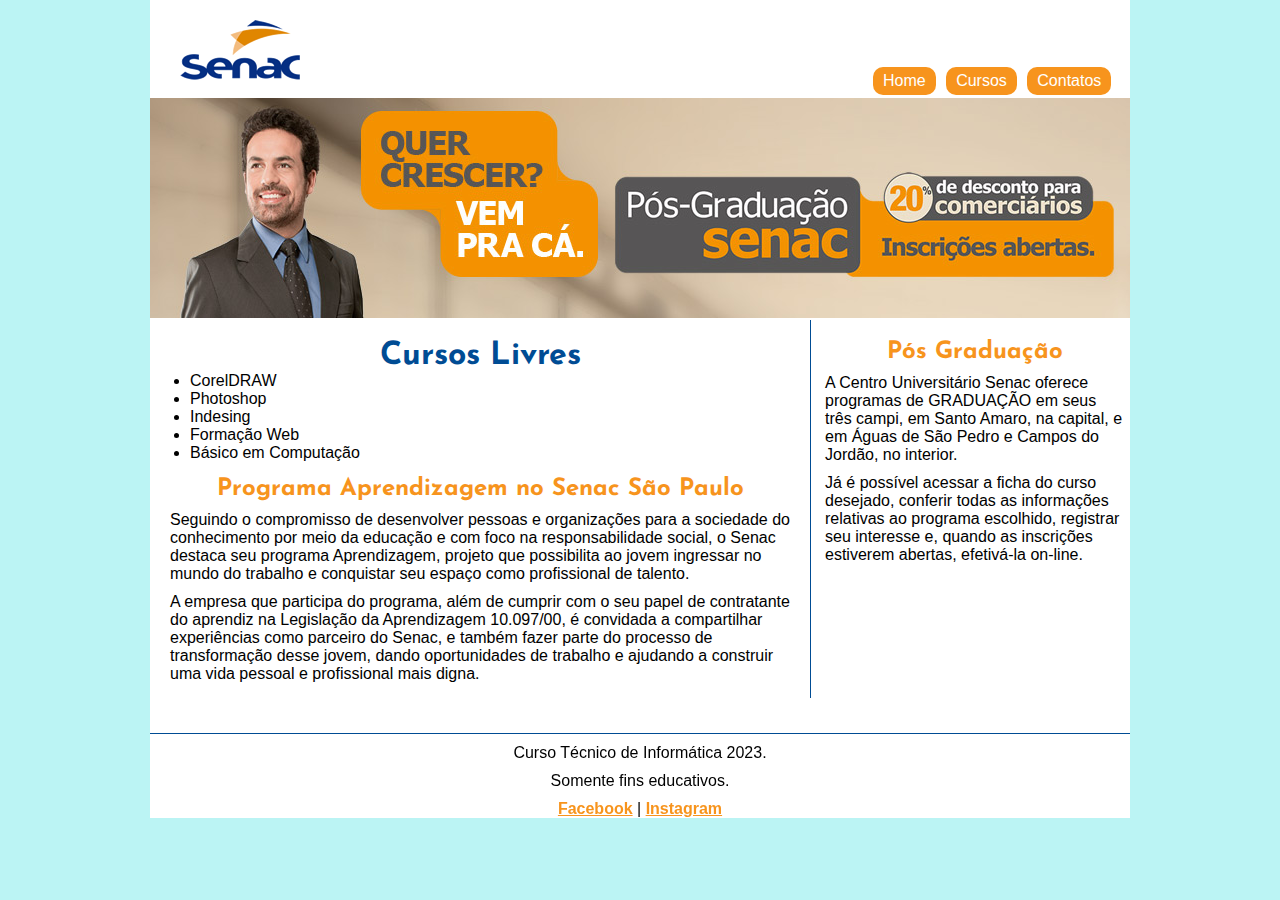
<file: SENAC/cursos.html>
<!DOCTYPE html>
<html lang="pt-br">
<head>
    <meta charset="UTF-8">
    <meta http-equiv="X-UA-Compatible" content="IE=edge">
    <meta name="viewport" content="width=device-width, initial-scale=1.0">
    <meta name="description" content="">
    <meta name="keywords" content="">

    <link rel="shortcut icon" href="img/favicon.ico" type="image/x-icon">
    <link rel="stylesheet" href="style.css">

    <title>Cursos Livres</title>
</head>
<body>
    <div id="interface">
        <header class="topo">
        <img src="img/logo-senac.png" alt="Logo do Senac" class="logo">
        <nav class="menu">
            <ul>
               <li>
                 <a href="index.html">Home</a>
               </li>
               <li><a href="cursos.html">Cursos</a></li>
               <li><a href="contatos.html">Contatos</a></li>
            </ul>
        </nav>
        <img src="img/topo_pos.jpg" alt="" class="banner">
           </header>
        
           <section class="principal">
           <h1>Cursos Livres</h1>
           <ul>
               <li>CorelDRAW</li>
               <li>Photoshop</li>
               <li>Indesing</li>
               <li>Formação Web</li>
               <li>Básico em Computação</li>
           </ul>
        
           <h2>Programa Aprendizagem no Senac São Paulo</h2>
        
           <p>Seguindo o compromisso de desenvolver pessoas e organizações para a sociedade do conhecimento por meio da educação e com foco na responsabilidade social, o Senac destaca seu programa Aprendizagem, projeto que possibilita ao jovem ingressar no mundo do trabalho e conquistar seu espaço como profissional de talento.</p>
        
           <p>A empresa que participa do programa, além de cumprir com o seu papel de contratante do aprendiz na Legislação da Aprendizagem 10.097/00, é convidada a compartilhar experiências como parceiro do Senac, e também fazer parte do processo de transformação desse jovem, dando oportunidades de trabalho e ajudando a construir uma vida pessoal e profissional mais digna.</p>
           
           </section>        
           
           <aside class="lateral">
           <h2>Pós Graduação</h2>
        
           <p>A Centro Universitário Senac oferece programas de GRADUAÇÃO em seus três campi, em Santo Amaro, na capital, e em Águas de São Pedro e Campos do Jordão, no interior.</p>
        
            <p>Já é possível acessar a ficha do curso desejado, conferir todas as informações relativas ao programa escolhido, registrar seu interesse e, quando as inscrições estiverem abertas, efetivá-la on-line.</p>

            <article class="filme">
                <iframe src="https://www.youtube.com/embed/Xpa8j57Slhs?si=att_FUX3NbN2num-" title="YouTube video player" frameborder="0" allow="accelerometer; autoplay; clipboard-write; encrypted-media; gyroscope; picture-in-picture; web-share" allowfullscreen></iframe>
            </article>
           </aside>   
        
           <footer class="rodape">
        <p>Curso Técnico de Informática 2023.</p>
        <p>Somente fins educativos.</p>
        <p>
            <a href="">Facebook</a> |
            <a href="">Instagram</a>
        </p>
           </footer>
    </div>
</body>
</html>
</file>
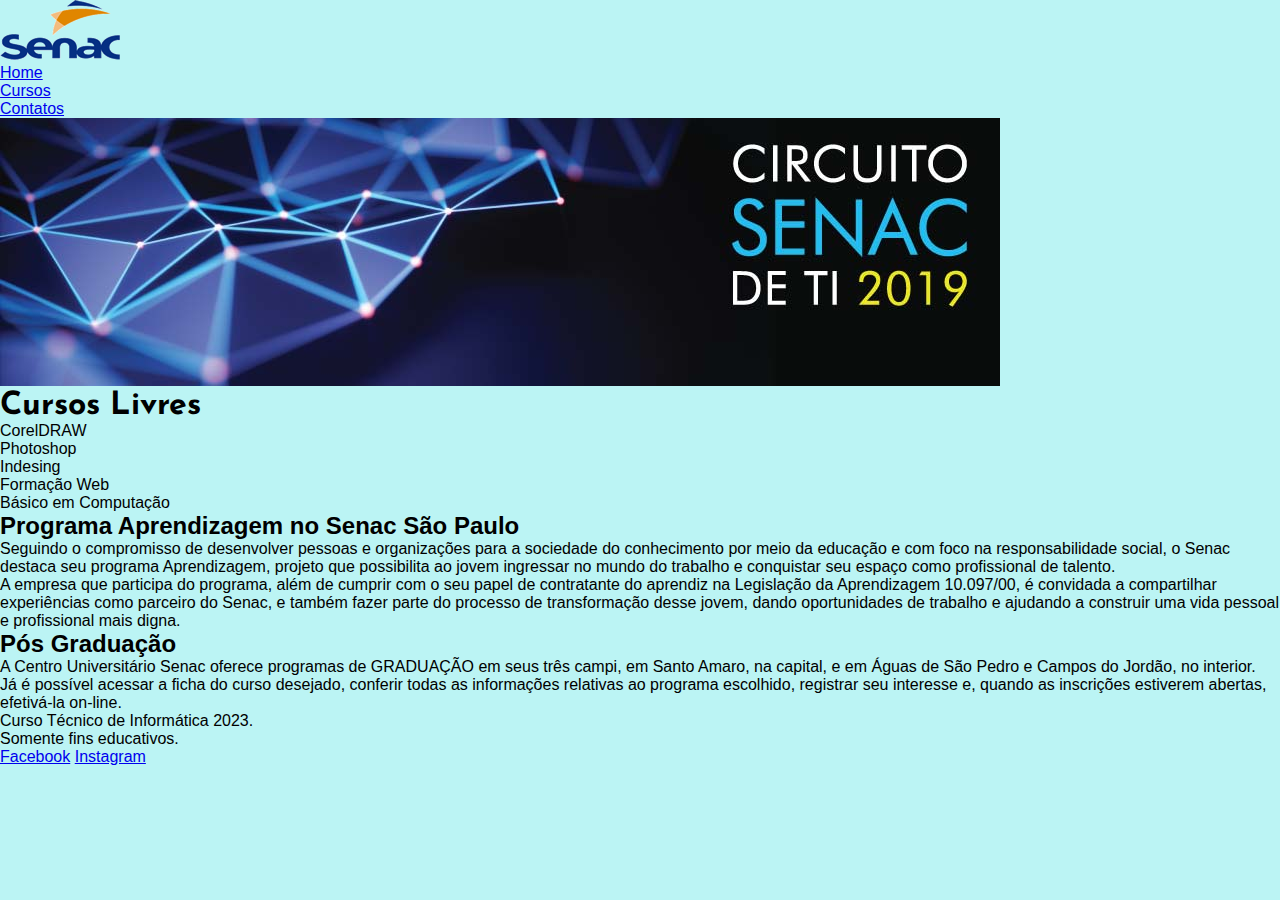
<file: 05_AULA/SENAC/cursos.html>
<!DOCTYPE html>
<html lang="pt-br">
<head>
    <meta charset="UTF-8">
    <meta http-equiv="X-UA-Compatible" content="IE=edge">
    <meta name="viewport" content="width=device-width, initial-scale=1.0">
    <meta name="description" content="">
    <meta name="keywords" content="">
    <link rel="shortcut icon" href="favicon.ico" type="image/x-icon">
    <link rel="stylesheet" href="style.css">
    <title>Cursos Livres</title>
</head>
<body>
    <header>
        <img src="img/logo-senac.png" alt="Logo do Senac">
        <nav>
            <ul>
               <li>
                 <a href="index.html">Home</a>
               </li>
               <li><a href="cursos.html">Cursos</a></li>
               <li><a href="#">Contatos</a></li>
            </ul>
        </nav>
        <img src="img/topo_curso.jpg" alt="Curso">
    </header>

    <section>
        <h1>Cursos Livres</h1>
            <ul>
                <li>CorelDRAW</li>
                <li>Photoshop</li>
                <li>Indesing</li>
                <li>Formação Web</li>
                <li>Básico em Computação</li>
            </ul>
           <aside>
        <h2>Programa Aprendizagem no Senac São Paulo</h2>
            <p>Seguindo o compromisso de desenvolver pessoas e organizações para a sociedade do conhecimento por meio da educação e com foco na responsabilidade social, o Senac destaca seu programa Aprendizagem, projeto que possibilita ao jovem ingressar no mundo do trabalho e conquistar seu espaço como profissional de talento.</p>
            <p>A empresa que participa do programa, além de cumprir com o seu papel de contratante do aprendiz na Legislação da Aprendizagem 10.097/00, é convidada a compartilhar experiências como parceiro do Senac, e também fazer parte do processo de transformação desse jovem, dando oportunidades de trabalho e ajudando a construir uma vida pessoal e profissional mais digna.</p>
    </section>
<hr>
        <h2>Pós Graduação</h2>
            <p>A Centro Universitário Senac oferece programas de GRADUAÇÃO  em seus três campi, em Santo Amaro, na capital, e em Águas de São Pedro e Campos do Jordão, no interior.</p>
            <p>Já é possível acessar a ficha do curso desejado, conferir todas as informações relativas ao programa escolhido, registrar seu interesse e, quando as inscrições estiverem abertas, efetivá-la on-line.</p>
</aside>
       <footer>
        <p>Curso Técnico de Informática 2023.</p>
        <p>Somente fins educativos.</p>
        <a href="#">Facebook</a>
        <a href="#">Instagram</a>
       </footer>
</body>
</html>
</file>
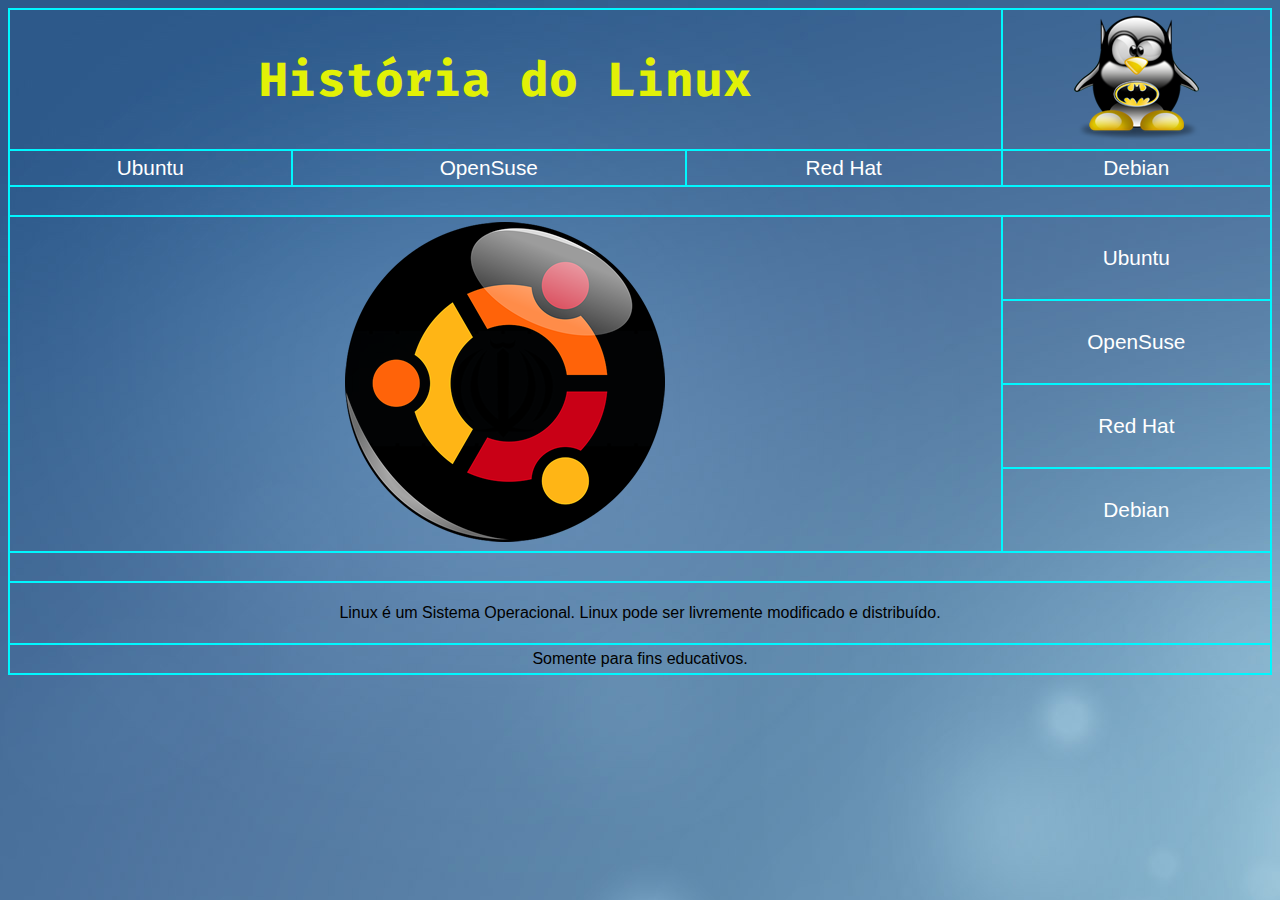
<file: 05_AULA/tabela/tabela.html>
<!DOCTYPE html>
<html lang="pt-br">
<head>
    <meta charset="UTF-8">
    <meta http-equiv="X-UA-Compatible" content="IE=edge">
    <meta name="viewport" content="width=device-width, initial-scale=1.0">
    <meta name="description" content="Aqui você irá encontrar conteúdos referentes a linux...">
    <meta name="keywords" content="linux, ubuntu, mint, opensuse...">

    <link rel="shortcut icon" href="favicon.ico" type="image/x-icon">
    <link rel="stylesheet" href="estilo_tabela.css">

    <title>Tabela</title>
</head>
<body>
    <table>
        <tr>
            <td colspan="3" id="linux">História do Linux</td>
            <td>
                <a href="https://canaltech.com.br/linux/quem-criou-o-tux-a-historia-do-pinguim-mascote-do-linux/" target="_blank">
                    <img src="tuxbatman.png" alt="Tux Batman">
                </a>
            </td>
        </tr>
        <tr class="ubuntu">
            <td>
                <a href="https://ubuntu.com/" target="_blank">Ubuntu</a>
            </td>
            <td>
                <a href="https://www.opensuse.org/" target="_blank">OpenSuse</a>
            </td>
            <td>
                <a href="https://www.redhat.com/pt-br" target="_blank">Red Hat</a>
            </td>
            <td>
                <a href="https://www.debian.org/index.pt.html" target="_blank">Debian</a>
            </td>
        </tr>
        <tr>
            <td colspan="4"> <br> </td> <!--linha vazia-->
        </tr>
        <tr>
            <td colspan="3" rowspan="4"><img src="ubuntu.png" alt="Logo do Linux ubuntu"></td>
            <td class="ubuntu">Ubuntu</td>
        </tr>
        <tr>
            <td class="ubuntu">OpenSuse</td>
        </tr>
        <tr>
            <td class="ubuntu">Red Hat</td>
        </tr>
        <tr>
            <td class="ubuntu">Debian</td>
        </tr>
        <tr>
            <td colspan="4"> <br> </td> <!--linha vazia-->
        </tr>
        <tr>
            <td colspan="4">
                <p>Linux é um Sistema Operacional. Linux pode ser livremente modificado e distribuído.</p>
            </td>
        </tr>
        <tr>
            <td colspan="4">Somente para fins educativos.</td>
        </tr>
    </table>
</body>
</html>
</file>
<file: style.css>
body{
    background-color: #00ffea;
}

h1{
    font-family: 'Lucida Sans', 'Lucida Sans Regular', 'Lucida Grande', 'Lucida Sans Unicode', Geneva, Verdana, sans-serif;
    color: #2298d7 ;
    font-size: 2em;
    font-weight: bold;
    text-align: center;
    text-shadow: 2px 2px 2px #000000;
}

h2{
    text-align: center;
}

#Lenda{
    text-align: center;
}

.container{
    position: relative;
    width: 100%;
}

.overlay {
    position: absolute;
    top: 0;
    bottom: 0;
    left: 0;
    right: 0;
    height: 100%;
    width: 500px;
    display: block;
    margin: auto;
    opacity: 0;
    transition: .5s ease;
    background-color: #000000;

}

.overlay:hover{
    opacity: 95%;
    border-radius: 50px;
}

.text {
    color: rgb(184, 11, 11);
    font-size: 20px;
    position: absolute;
    top: 50%;
    left: 50%;
    transform: translate(-50%, -50%);
    -ms-transform: translate(-50%, -50%s);
}
</file>
<file: ONE PAGE/style.css>
@charset "UTF-8";

*{
    margin: 0;
    padding: 0;
    border: 0;
}

@import url('https://fonts.googleapis.com/css2?family=Open+Sans:wght@400;700&display=swap');

body{
    font-size: 1em;
    font-family: 'Open Sans', sans-serif;
}

.botao{
    text-decoration: none;
    color: #FFF;
    font-size: 1.3em;
    background-color: #004560;
    padding: 10px 40px;
    border: 2px solid #FFF;
    border-radius: 25px;
}

.container{
    margin: 0 auto;
}

.flex{
    display: flex;
    justify-content: space-between;
}
.flex2{
    display: flex;
    align-items: center;    
}
.flex3{
    display: flex;
    flex-direction: column;
}
.flex4{
    display: flex;
    flex-wrap: wrap;
    justify-content: space-evenly;
}

#topo{
    position: fixed;
    right: 10px;
    bottom: 10px;
}
.card{
    margin-top: 25px;
    width: 338px;
    height: 520px;
    background-color: #e8e8e8;
    border: 1px solid #a1a1a1;
    border-radius: 25px;
    text-align: center;
}
.card img{
    border-radius: 25px 0px;
}

/*Smartphone Portrait*/
header{
    height: 60px;
}
#logo img{
    width: 128px;
    height: 128px;
}
#check{
    display: none;
}
label{
    font-size: 3em;
    position: fixed;
    top: 5px;
    right: 25px;
    color: #004560;
}
nav ul{
    list-style: none;
    background-color: #343538;
    height: 100vh;
    position: fixed;
    top: 60px;
    right: -100%;
    width: 100%;
    transition: all 0.5s;
}
#check:checked ~ ul{
    right: 0;
}
nav ul li{
    padding: 20px;
    border-bottom: 1px solid #a9a9a9;
}
nav ul li a{
    text-decoration: none;
    color: #FFF;
}
main{
    height: 75vh;
    background: url(img/banner_front.jpg);
    background-size: cover;
    display: flex;
    flex-direction: column;
    justify-content: center;
    text-align: center;
}
main h1{
    font-size: 2.5em;
    color: #FFF
}
main h2{
    font-size: 1em;
    margin: 20px 0px 50px 0px;
    color: #FFF;
}
#sobre{
    padding: 50px 0px;
    background: url(img/background5.jpg);
    background-size: cover;
    background-position: center;
}
.destaque_sobre{
    display: none;
}
#texto_sobre{
    color: #fff;
    padding: 0px 10px;
}
#texto_sobre h2{
    margin-bottom: 10px;
    font-size: 2em;
}
#texto_sobre p{
    font-size: 1.2em;
}
.topico_sobre{
    margin-top: 20px;
}
.topico_sobre img{
    margin-right: 10px;
}
#onepage{
    padding: 50px 10px;
}
#onepage h2{
    margin-bottom: 10px;
    font-size: 2em;
}
#onepage p{
    margin-bottom: 25px;
    font-size: 1.2em;
}
#video iframe{
    width: 340px;
    height: 191px;
    border: 0;
}
#wireframe{
    padding: 50px 0px;
    background: url(img/background5.jpg);
    background-size: cover;
    background-position: center;
}
#texto_wireframe{
    color: #FFF;
    padding: 0px 10px;
}
#texto_wireframe h2{
    font-size: 2em;
    margin-bottom: 10px;
}
#texto_wireframe p{
    margin-bottom: 40px;
    font-size: 1.2em;
}
#texto_wireframe span{
    display: none;
}
#qrcode{
    display: inline;
}

#qrcode img{
    width: 225px;
    height: 225px;
}





/*Smartphone landscape*/
@media (min-width: 576px){
    
    .container{
        max-width: 540px;        
    }
    main h1, main h2{
        text-shadow: #000 0.5em 0.5em 0.5m;
    }
 }

/*Tablet Portrait*/
@media (min-width: 768px){
    .container{
        max-width: 720px;        
    }
    main{
        height: 45vh;
    }
    main h1{
        font-size: 5.5em;
    }
    main h2{
        font-size: 2em;
    }
 }

/*Tablet landscape*/
@media (min-width: 992px){ 
    .container{
        max-width: 960px;
    }
    main{
        height: 70vh;
    }
}

/*PC*/
@media (min-width: 1200px){
    .container{
        max-width: 1140px;        
    }
    header{
        height: 120px;
    }
    #logo img{
        width: 189px;
        height: 189px;
        margin-top: 30px;
        margin-left: 20px;
    }
    label{
        display: none;
    }
    nav ul{
        position: static;
        height: auto;
        background-color: transparent;
        margin-top: 50px;
    }
    nav ul li{
        float: left;
        border: 0;
    }
    nav ul li a{
        color: #343538;
    }
    nav ul li a:hover{
        color:#004560;
    }
    .destaque_sobre{
        display: inline;
    }
    .destaque_sobre img{
        border-radius: 50%;
        margin-right: 50px;
    }
    #sobre{
        background-attachment: fixed; /*efeito parallax*/
    }
    .flex3{
        flex-direction: row;
        align-items: center;
    }
    #wireframe{
        background-attachment: fixed; /*efeito parallax*/
    }

    #wireframe span{
        display: inline;
        color: #004560;
        font-weight: 700;
    }

 }
</file>
<file: Aula 04/style_tabela.css>
@charset "UTF-8";
/* comentários */

@import url('https://fonts.googleapis.com/css2?family=Fira+Code:wght@300;700&display=swap');

body {
    font-family: Verdana, Geneva, Tahoma, sans-serif;
    background-color: rgb(52, 122, 250);
    background: url(ubuntu1.jpg) no-repeat;
}

table{
    width: 100%;
    height: 100%;
    border: 2px solid #00f7ff; /*(dotted, dashed, double, groove, ridge, inset, outset)*/
    text-align: center;
    border-spacing: 0;
}

td{
    border: 2px solid #00f7ff;
    padding: 5px;
}

#linux{
    color: #e2f107;
    font-size: 3em;
    font-family: 'Fira Code', monospace;
    font-weight: 700;
}

.ubuntu{
    color: #ffff;
    font-size: 1.3em;
}

#final{
    color: #ffff;
    font-size: 12px; 
}
</file>
<file: SENAC/style.css>
@charset "UTF-8";

@import url('https://fonts.googleapis.com/css2?family=Josefin+Sans:wght@400;700&family=Mooli&display=swap');

*{
    margin: 0;
    padding: 0;
    border: 0;
}

body{
    background-color: #bbf4f4;
    font-family: Verdana, Geneva, Tahoma, sans-serif;
}

#interface{
    background-color: #FFF;
    max-width: 980px;
    margin: 0 auto;
}

.topo{
    height: 320px;  
}

.logo{
    top: 20px;
    left: 30px;
    position: relative;
}

.menu{
    display: block;
}

.menu ul{
    list-style: none;
    position: relative;
    left: 700px;
    }

.menu li{
    display: inline-block;
    background-color: #f7941d;
    padding: 5px 10px;
    margin: 3px;
    font-family: Verdana, Geneva, Tahoma, sans-serif;
    transition: background-color 1s;
    border-radius: 10px;
}

.menu a{
    color: #FFF;
    text-decoration: none;
}

.menu li:hover{
    background-color: #004c94;
}

/* .banner{
    position: relative;
    top: 60px
} */

.principal{
    display: block;
    width: 620px;
    float: left;
    border-right: 1px solid #004c94;
    padding: 5px 20px;
}

.lateral{
    display: block;
    width: 300px;
    float: right;
    padding: 5px ;
}

.rodape{
    clear: both;
    border-top: 1px solid #004c94;
    
}

.rodape p{
    text-align: center;
}

.rodape a{
    color: #f7941d;
    font-weight: bold;
}

h1{
    font-family: 'Josefin Sans', sans-serif;
    margin-top: 15px; 
    color: #004c94;
    font-weight: 700;
    text-align: center;
}

h2{
    font-family: 'Josefin Sans', sans-serif;
    margin-top: 15px;
    color: #f7941d;
    font-weight: 700;
    text-align: center;
}

p{
   margin: 10px 0px;
}

span{
    color:#004c94;
    font-weight: bold;
}

ul, ol{
    margin-left: 20px;
}

.filme video{
    width: 280px;
    height: 150px;
    padding: 10px;
}
</file>
<file: 05_AULA/SENAC/style.css>
@charset "UTF-8";

@import url('https://fonts.googleapis.com/css2?family=Josefin+Sans:wght@400;700&family=Mooli&display=swap');

*{
    margin: 0;
    padding: 0;
    border: 0;
}

body{
    background-color: #bbf4f4;
    font-family: Verdana, Geneva, Tahoma, sans-serif;
}

#interface{
    background-color: #FFF;
    max-width: 980px;
    margin: 0 auto;
}

.topo{
    height: 320px;
    background-color: rgb(107, 107, 235);
   
}

.logo{
    top: 20px;
    left: 30px;
    position: relative;
}

.menu{
    display: block;
}

.menu ul{
    list-style: none;
    position: relative;
    left: 700px;
    }

.menu li{
    display: inline-block;
    background-color: #f7941d;
    padding: 5px 10px;
    margin: 3px;
    font-family: Verdana, Geneva, Tahoma, sans-serif;
    transition: background-color 1s;
    border-radius: 10px;
}

.menu a{
    color: #FFF;
    text-decoration: none;
}

.menu li:hover{
    background-color: #004c94;
}

/* .banner{
    position: relative;
    top: 60px
} */

.principal{
    display: block;
    width: 620px;
    float: left;
    border-right: 1px solid #004c94;
    padding: 5px 20px;
}

.lateral{
    display: block;
    width: 300px;
    float: right;
    padding: 5px;
}

.rodape{
    clear: both;
    border-top: 1px solid #004c94;
}

h1{
    font-family: 'Josefin Sans', sans-serif;
}

h2{

}

p{

}

span{
    color: #004c94;
    font-weight: bold;
}
</file>
<file: 05_AULA/tabela/estilo_tabela.css>
@charset "UTF-8";
/* comentários */

@import url('https://fonts.googleapis.com/css2?family=Fira+Code:wght@300;700&display=swap');

body{
    font-family: Verdana, Geneva, Tahoma, sans-serif;
    /*background-color: aquamarine;*/
    background: url("ubuntu3.jpg") no-repeat;
}

table{
    width: 100%;
    height: 100%;
    border: 1px solid #00f7ff; /* tipos de bordas: dotted, dashed, double, groove, ridge, inset, outset*/
    text-align: center;
    border-spacing: 0px;    
}

td{
    border: 1px solid #00f7ff;
    padding: 5px;
     
}

#linux{
    color:#e2f107;
    font-size: 3em;
    font-family: 'Fira Code', monospace;
    font-weight: 700;
}

.ubuntu{
    color: #ffffff;
    font-size: 1.3em;
}

a{
    color: #FFF;
    text-decoration: none;
}

a:hover{
    color: #e2f107;
    text-decoration: underline;
}
</file>
